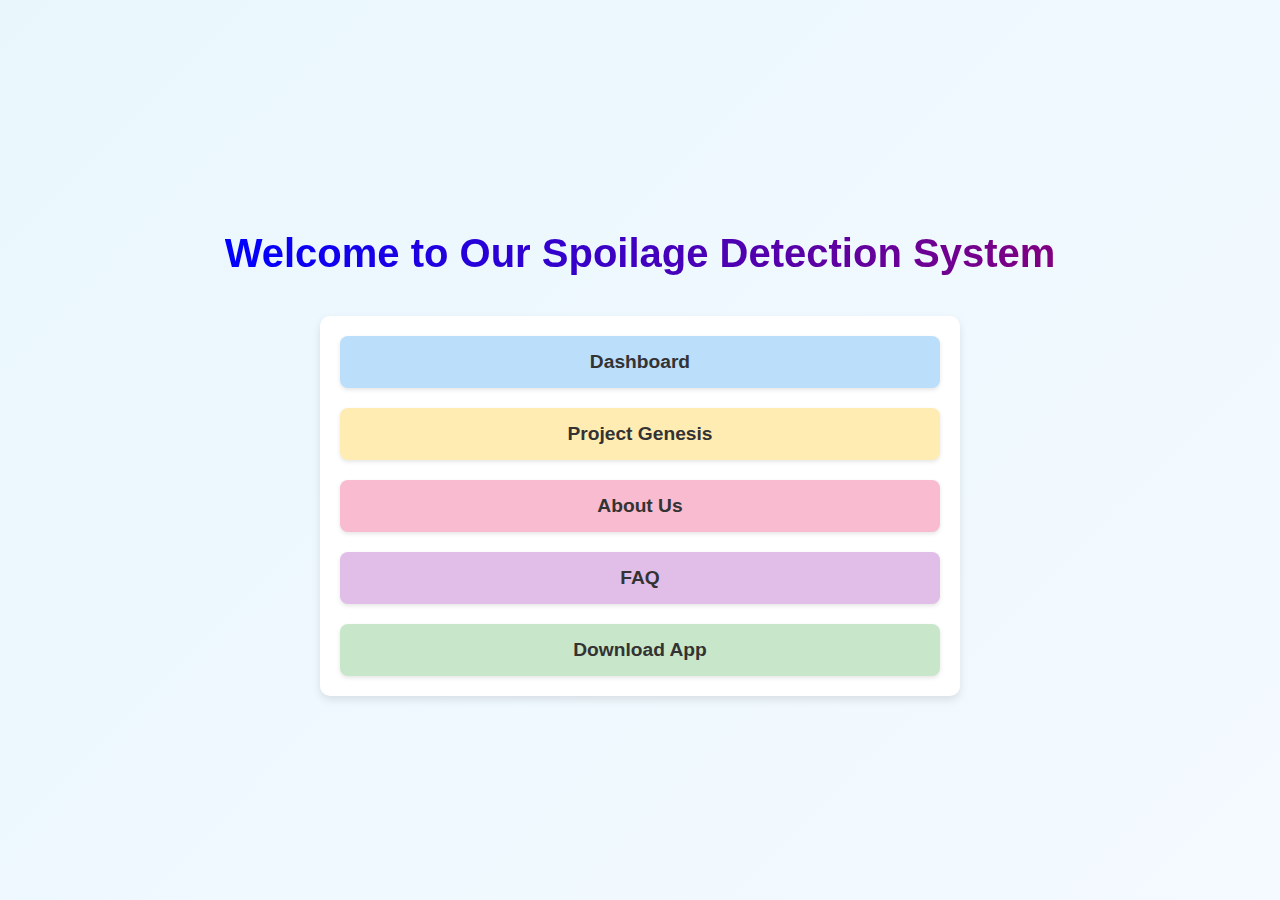
<file: index.html>
<!DOCTYPE html>
<html lang="en">
<head>
    <meta charset="UTF-8">
    <meta name="viewport" content="width=device-width, initial-scale=1.0">
    <title>Project Home</title>
    <link rel="stylesheet" href="style.css">
    <style>
        body {
            font-family: sans-serif;
            margin: 0;
            background: linear-gradient(135deg, #e9f7fd, #f4faff);
            display: flex;
            flex-direction: column; /* Stack elements vertically */
            min-height: 100vh;
        }

        main{
            flex-grow: 1;
            display: flex;
            flex-direction: column; /* Stack title and container */
            align-items: center; /* Center horizontally */
            justify-content: center;
            padding-top: 20px; /* Add some top padding to main */
        }
    </style>
</head>
<body>

    <main>
        <h1 class="welcome-title">Welcome to Our Spoilage Detection System</h1>
        <div class="options-container">
            <a href="dashboard.html" class="option dashboard-option">Dashboard</a>
            <a href="build.html" class="option build-option">Project Genesis</a>
            <a href="about.html" class="option about-option">About Us</a>
            <a href="faq.html" class="option faq-option">FAQ</a>
            <a href="download.html" class="option download-option">Download App</a>
        </div>
    </main>

</body>
</html>
</file>
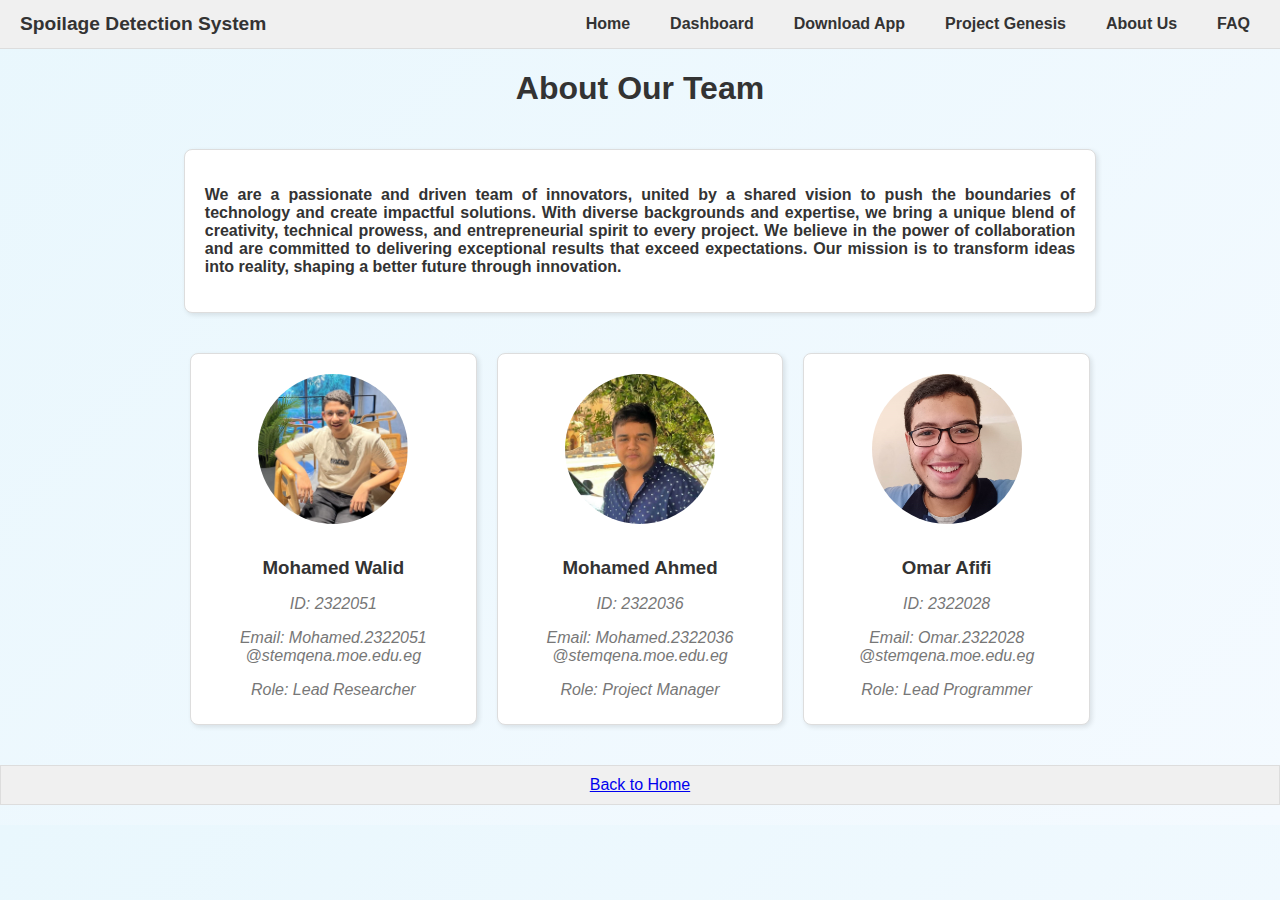
<file: about.html>
<!DOCTYPE html>
<html lang="en">
<head>
    <meta charset="UTF-8">
    <meta name="viewport" content="width=device-width, initial-scale=1.0">
    <title>About Us</title>
    <link rel="stylesheet" href="style.css">

    <style>
        @media (max-width: 768px){
            .team-container{
                flex-direction: column;
                align-items: center;
            }
            .team-member{
                width: 90%;
                margin-bottom: 20px;
            }
        }
        footer{
            text-align: center;
            margin-bottom: 20px;
        }
    </style>

</head>
<body>

    <nav>
        <div class="nav-left">Spoilage Detection System</div>
        <div class="menu-toggle" onclick="toggleMenu()">&#9776;</div>
        <div class="nav-right" id="navRight">
            <a href="index.html" class="nav-link">Home</a>
            <a href="dashboard.html" class="nav-link">Dashboard</a>
            <a href="download.html" class="nav-link">Download App</a>
            <a href="build.html" class="nav-link">Project Genesis</a>
            <a href="about.html" class="nav-link">About Us</a>
            <a href="faq.html" class="nav-link">FAQ</a>
        </div>
    </nav>

    <h1>About Our Team</h1>

    <section class="team-description">
        <p>We are a passionate and driven team of innovators, united by a shared vision to push the boundaries of technology and create impactful solutions. With diverse backgrounds and expertise, we bring a unique blend of creativity, technical prowess, and entrepreneurial spirit to every project. We believe in the power of collaboration and are committed to delivering exceptional results that exceed expectations. Our mission is to transform ideas into reality, shaping a better future through innovation.</p>
    </section>

    <div class="team-container">
        <div class="team-member">
            <img src="waleed.jpeg" alt="Team Member 1">
            <h3>Mohamed Walid</h3>
            <p class="id">ID: 2322051</p>
            <p class="email">Email: Mohamed.2322051 @stemqena.moe.edu.eg</p>
            <p class="role">Role: Lead Researcher</p>
        </div>

        <div class="team-member">
            <img src="sandoly.jpeg" alt="Team Member 2">
            <h3>Mohamed Ahmed</h3>
            <p class="id">ID: 2322036</p>
            <p class="email">Email: Mohamed.2322036 @stemqena.moe.edu.eg</p>
            <p class="role">Role: Project Manager</p>
        </div>

        <div class="team-member">
            <img src="omar.jpeg" alt="Team Member 3">
            <h3>Omar Afifi</h3>
            <p class="id">ID: 2322028</p>
            <p class="email">Email: Omar.2322028 @stemqena.moe.edu.eg</p>
            <p class="role">Role: Lead Programmer</p>
        </div>
    </div>
    <footer>
        <a href="index.html">Back to Home</a>
    </footer>

    <script>
        function toggleMenu() {
           const navRight = document.getElementById('navRight');
           navRight.classList.toggle('active');
       }
   </script>
</body>
</html>
</file>
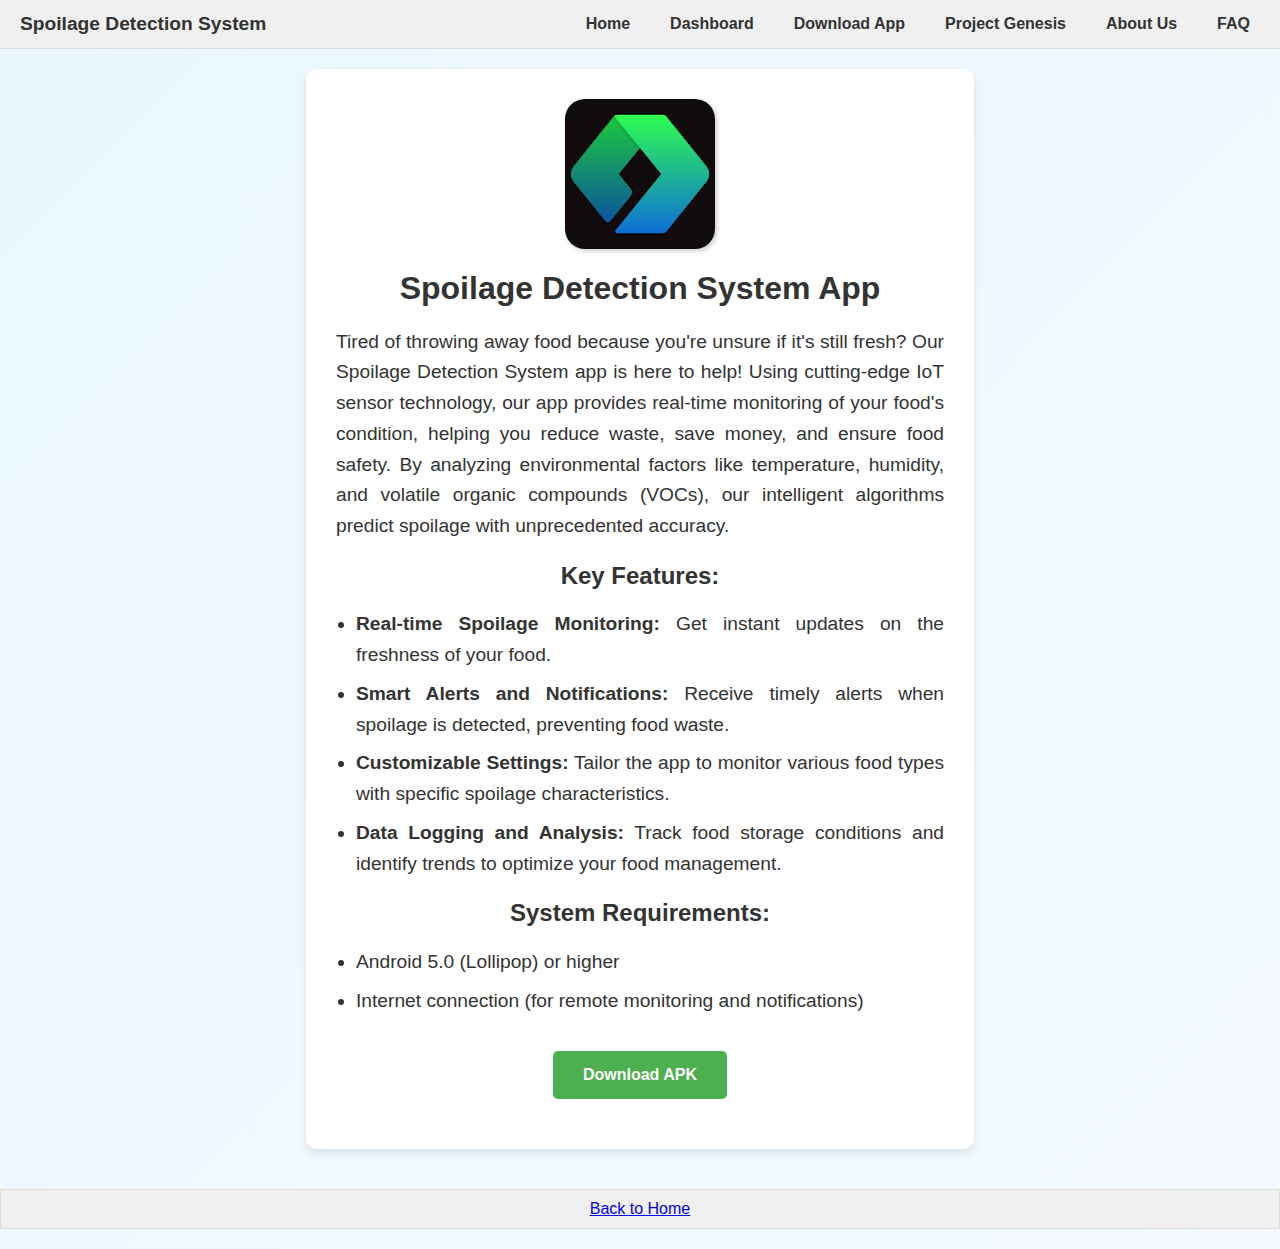
<file: download.html>
<!DOCTYPE html>
<html lang="en">
<head>
    <meta charset="UTF-8">
    <meta name="viewport" content="width=device-width, initial-scale=1.0">
    <title>Download App</title>
    <link rel="stylesheet" href="style.css">
    <style>
        body {
            font-family: sans-serif;
            margin: 0;
            background: linear-gradient(135deg, #e9f7fd, #f4faff);
            display: flex;
            flex-direction: column;
            min-height: 100vh;
        }

        main {
            flex-grow: 1;
            display: flex;
            flex-direction: column;
            align-items: center;
            justify-content: center;
            padding: 20px;
        }

        .download-button:hover {
            background-color: #45a049;
        }

        h1 {
            font-size: 2em;
            margin-bottom: 10px;
            text-align: center;
        }

        p, ul {
            font-size: 1.2em; /* Increased font size */
            line-height: 1.6; /* Improved line height for readability */
            margin-bottom: 15px;
            text-align: justify; /* Add this line to justify the text */
        }

        ul {
            padding-left: 20px;
        }

        li {
            margin-bottom: 8px;
        }
        footer{
            text-align: center;
            margin-bottom: 20px;
            padding: 10px 0;
        }
    </style>
</head>
<body>
    <nav>
        <div class="nav-left">Spoilage Detection System</div>
        <div class="menu-toggle" onclick="toggleMenu()">&#9776;</div>
        <div class="nav-right" id="navRight">
            <a href="index.html" class="nav-link">Home</a>
            <a href="dashboard.html" class="nav-link">Dashboard</a>
            <a href="download.html" class="nav-link">Download App</a>
            <a href="build.html" class="nav-link">Project Genesis</a>
            <a href="about.html" class="nav-link">About Us</a>
            <a href="faq.html" class="nav-link">FAQ</a>
        </div>
    </nav>
    <main>
        <div class="download-container">
            <img src="icon.png" alt="App Icon" class="app-icon">
            <h1>Spoilage Detection System App</h1>
            <p>Tired of throwing away food because you're unsure if it's still fresh? Our Spoilage Detection System app is here to help! Using cutting-edge IoT sensor technology, our app provides real-time monitoring of your food's condition, helping you reduce waste, save money, and ensure food safety. By analyzing environmental factors like temperature, humidity, and volatile organic compounds (VOCs), our intelligent algorithms predict spoilage with unprecedented accuracy.</p>

            <h2>Key Features:</h2>
            <ul>
                <li><strong>Real-time Spoilage Monitoring:</strong> Get instant updates on the freshness of your food.</li>
                <li><strong>Smart Alerts and Notifications:</strong> Receive timely alerts when spoilage is detected, preventing food waste.</li>
                <li><strong>Customizable Settings:</strong> Tailor the app to monitor various food types with specific spoilage characteristics.</li>
                <li><strong>Data Logging and Analysis:</strong> Track food storage conditions and identify trends to optimize your food management.</li>
            </ul>

            <h2>System Requirements:</h2>
            <ul>
                <li>Android 5.0 (Lollipop) or higher</li>
                <li>Internet connection (for remote monitoring and notifications)</li>
            </ul>

            <a href="Spoilage_Monitoring_System.apk" class="download-button" download="Spoilage_Monitoring_System.apk">Download APK</a>
        </div>
    </main>
    <footer>
        <a href="index.html" class="back-home">Back to Home</a>
    </footer>

    <script>
         function toggleMenu() {
            const navRight = document.getElementById('navRight');
            navRight.classList.toggle('active');
        }
    </script>
</body>
</html>
</file>
<file: style.css>
body {
        font-family: Arial, sans-serif;
        margin: 20px;
        background: linear-gradient(135deg, #e9f7fd, #f4faff);
        color: #333;
        display: flex;
        flex-direction: column;
        align-items: center;
    }

    h1 {
        text-align: center;
    }

    .loading-indicator {
        font-size: 1.5em;
        font-weight: bold;
        color: #007BFF;
        margin: 20px 0;
    }

    .dashboard {
        text-align: center;
        padding: 20px;
        width: 100%;
    }

    .section {
        width: 90%;
        max-width: 1200px;
        background-color: #f0f0f0;
        border-radius: 10px;
        padding: 20px;
        margin: 0 auto 30px; /* Center horizontally and add bottom margin */
        box-shadow: 0 4px 8px rgba(0, 0, 0, 0.1);
    }


    .section-title {
        font-size: 1.5rem;
        font-weight: bold;
        text-align: center;
        margin-bottom: 20px;
    }

    .parameters {
        display: flex;
        flex-wrap: wrap;
        justify-content: center;
        gap: 20px;
        margin-top: 20px;
    }

    .parameter-block {
        background: #ffffff;
        box-shadow: 0px 4px 8px rgba(0, 0, 0, 0.1);
        border-radius: 10px;
        padding: 20px;
        width: 200px;
        text-align: center;
        transition: transform 0.3s ease, box-shadow 0.3s ease;
    }

    .parameter-block:hover {
        transform: translateY(-10px);
        box-shadow: 0px 6px 12px rgba(0, 0, 0, 0.2);
    }

    .parameter-block h2 {
        font-size: 1.5em;
        margin: 10px 0;
    }

    .parameter-block .value {
        font-size: 1.2em;
        font-weight: bold;
        margin-bottom: 10px;
    }

    .parameter-block .status {
        font-size: 1em;
        font-weight: bold;
        color: #fff;
        padding: 5px 10px;
        border-radius: 5px;
        display: inline-block;
    }

    .parameter-block .status.normal {
        background-color: #28a745;
    }

    .parameter-block .status.dangerous {
        background-color: #dc3545;
    }

    #charts-container {
        display: flex;
        flex-wrap: wrap;
        justify-content: space-around;
        gap: 40px 20px; /* 40px vertical gap, 20px horizontal gap */
        min-height: 400px; /* Adjust this value as needed */

      }
      
      .chart-container {
        width: calc(50% - 40px);
        margin: 20px;
        box-sizing: border-box;
        border: 1px solid #ccc;
        padding: 10px;
        background-color: white;
        border-radius: 8px;
        min-height: 400px; /* Adjust this value as needed */
      }

    .chart-block {
        width: 90%;
        padding: 10px;
        background: #ffffff;
        border-radius: 10px;
        box-shadow: 0px 4px 8px rgba(0, 0, 0, 0.1);
        transition: transform 0.3s ease, box-shadow 0.3s ease;
        min-height: 400px; /* Adjust this value as needed */
    }

    .chart-block:hover {
        transform: translateY(-10px);
        box-shadow: 0px 6px 12px rgba(0, 0, 0, 0.2);
    }

    button {
        margin-top: 30px;
        padding: 12px 24px;
        background-color: #007BFF;
        color: #ffffff;
        border: none;
        border-radius: 25px;
        cursor: pointer;
        font-weight: bold;
        font-size: 1rem;
        box-shadow: 0px 4px 6px rgba(0, 0, 0, 0.1);
        transition: all 0.3s ease;
    }

    button:hover {
        background-color: #0056b3;
        box-shadow: 0px 6px 10px rgba(0, 0, 0, 0.15);
        transform: translateY(-2px);
    }

    button:active {
        background-color: #004080;
        transform: translateY(0);
        box-shadow: 0px 2px 4px rgba(0, 0, 0, 0.1);
    }

    #current-time {
        font-size: 24px; /* Larger text for better readability */
        color: #000000; /* White text for contrast */
        margin-top: 10px;
        font-family: 'Roboto', sans-serif; /* More modern font */
        text-align: center;
        background-color: #f0f0f0;
        padding: 10px 20px;
        border-radius: 12px; /* Rounded corners */
        box-shadow: 2px 2px 12px rgba(0, 0, 0, 0.1); /* Soft shadow for depth */
        transition: transform 0.3s ease, box-shadow 0.3s ease; /* Smooth transition */
        font-weight: bold;
    }

    #current-time:hover {
        transform: scale(1.05); /* Slightly enlarge the time on hover */
        box-shadow: 2px 2px 20px rgba(0, 0, 0, 0.2); /* Slightly darker shadow on hover */
    }

    #header h1 {
        font-size: 36px;
        font-family: 'Arial', sans-serif;
        font-weight: bold;
        text-align: center;
        color: #333; /* Darker color for the header */
    }

    .block-container {
        background-color: #f0f0f0;
        padding: 20px;
        border-radius: 10px;
        text-align: center;
        box-shadow: 0 4px 6px rgba(0, 0, 0, 0.1); /* Optional shadow */
        display: inline-block;
        margin-bottom: 10px;
        width: 50%; /* Make the block full width */
        margin-top: 20px; /* Add space above */
    }

    #dashboard-header h1 {
        margin: 0;
        font-size: 24px;
        align-items: center; /* Center-align the content */
    }

    footer {
        margin-top: 50px; /* Adjust the value as needed */
        text-align: center;
        padding: 10px 0; /* Add some padding to the footer itself */
    }
    
        /* Basic navbar styles */
        body {
            font-family: sans-serif;
            margin: 0;
        }

        nav {
            background-color: #f0f0f0;
            padding: 10px 20px;
            display: flex;
            justify-content: space-between;
            align-items: center;
            border-bottom: 1px solid #ddd;
            width: 100%;
            box-sizing: border-box;
            z-index: 100;
            position: sticky;
            top: 0;
        }

        .nav-left {
            font-weight: bold;
            font-size: 1.2em;
        }

        .nav-right {
            display: flex;
            gap: 20px;
        }

        .nav-link {
            text-decoration: none;
            color: #333;
            padding: 5px 10px;
            border-radius: 5px;
            font-weight: bold;
            transition: background-color 0.3s ease;
        }

        .nav-link:hover {
            background-color: #ddd;
        }

        /* Mobile styles */
        .menu-toggle {
            display: none;
            cursor: pointer;
            font-size: 1.5em;
            padding: 10px; /* Added some padding */
        }

        .nav-right.active {
            display: flex;
            flex-direction: column;
            align-items: center;
            width: 100%;
            position: absolute;
            top: 50px; /* Adjust if your navbar height is different */
            left: 0;
            background-color: #f0f0f0;
            border-top: 1px solid #ddd;
            box-shadow: 0 2px 4px rgba(0, 0, 0, 0.1); /* Added shadow */
        }

        .nav-right.active a {
            display: block;
            width: 100%;
            padding: 10px;
            text-align: center;
            box-sizing: border-box;
            border-bottom: 1px solid #ddd; /* Added separator lines */
            transition: background-color 0.3s ease;
        }
        .nav-right.active a:hover{
            background-color: #ddd;
        }

        @media (min-width: 769px) { /* Styles for desktop and larger */
            .chart-container {
                min-height: 400px; /* Increased height for desktop */
                margin: 40px 20px; /* Increased vertical margin for spacing */
                width: 95%;
                margin: 10px 0;
            }

        }

        @media (max-width: 768px) {
            .nav-right {
                display: none;
                flex-direction: column;
                position: absolute;
                top: 50px;
                left: 0;
                width: 100%;
                background-color: #f0f0f0;
                border-top: 1px solid #ddd;
            }

            .menu-toggle {
                display: block;
            }

            #charts-container {
                flex-direction: column;
                align-items: center;

              }
            
              .chart-container {
                width: 95%;
                margin: 10px 0;
                min-height: 250px; /* Adjust min-height for mobile */
              }
        }

        footer {
            text-align: center;
            margin-top: 20px;
            width: 100%;
            background-color: #f0f0f0;
            box-sizing: border-box;
            border: 1px solid #ddd;
        }

        .welcome-title {
            text-align: center;
            margin-bottom: 20px;
            font-size: 2.5em;
            background-image: linear-gradient(to right, blue, purple); /* Gradient from blue to purple */
            -webkit-background-clip: text; /* Clip background to text (WebKit browsers) */
            background-clip: text; /* Clip background to text (Standard) */
            -webkit-text-fill-color: transparent; /* Make text transparent (WebKit browsers) */
            color: transparent; /* Make text transparent (Standard) */
        }

        .options-container {
            display: grid;
            grid-template-columns: 1fr;
            gap: 20px;
            width: 80%;
            max-width: 600px;
            padding: 20px;
            background-color: #fff;
            border-radius: 10px;
            box-shadow: 0 4px 8px rgba(0, 0, 0, 0.1);
            margin: 20px auto; /* Center the container */
            align-self: center; /* Center vertically within available space */
            max-height: 500px; /* Set a maximum height */
        }

        .option {
            display: flex;
            justify-content: center;
            align-items: center;
            text-decoration: none;
            color: #333;
            font-weight: bold;
            font-size: 1.2em;
            border-radius: 8px;
            transition: transform 0.2s, box-shadow 0.2s;
            box-shadow: 0 2px 4px rgba(0, 0, 0, 0.1);
            overflow: hidden;
            padding: 15px;
        }

        .option:hover {
            transform: scale(1.05);
            box-shadow: 0 6px 10px rgba(0, 0, 0, 0.15);
        }

        .dashboard-option { background-color: #bbdefb; }
        .download-option { background-color: #c8e6c9; }
        .build-option { background-color: #ffecb3; }
        .about-option { background-color: #f8bbd0; }
        .faq-option { background-color: #e1bee7; }

        .team-description{
            width: 68%;
            margin: 20px auto;
            padding: 20px;
            border: 1px solid #ddd;
            border-radius: 8px;
            box-shadow: 2px 2px 5px rgba(0, 0, 0, 0.1);
            background-color: white;
            text-align: justify;
            font-weight: bold
        }

        .team-container {
            display: flex;
            justify-content: center; /* Center horizontally */
            gap: 20px;
            width: 80%;
            max-width: 900px;
            margin: 20px auto; /* Center the container */
        }

        .team-member {
            text-align: center; /* Center content within each member */
            border: 1px solid #ddd;
            border-radius: 8px;
            padding: 20px;
            box-shadow: 2px 2px 5px rgba(0, 0, 0, 0.1);
            background-color: white;
            flex: 1; /* Distribute space equally */
        }

        .team-member img {
            width: 150px; /* Adjust image size as needed */
            height: 150px;
            border-radius: 50%; /* Make images circular */
            object-fit: cover; /* Prevent image distortion */
            margin-bottom: 10px;
        }

        .team-member h3 {
            margin-bottom: 5px;
        }

        .team-member .id,
        .team-member .email,
        .team-member .role {
            font-style: italic;
            margin-bottom: 5px;
            color: #777;
        }
        .member-description{
            text-align: justify;
        }

        .process-section {
            width: 90%;
            max-width: 1200px;
            background-color: #f0f0f0;
            border-radius: 10px;
            padding: 20px;
            margin: 20px 0; /* Consistent top/bottom margins */
            box-shadow: 0 4px 8px rgba(0, 0, 0, 0.1);
            box-sizing: border-box;
        }

        @media (max-width: 768px) {
            .process-section {
            padding: 0px;
            }
        }

        .process-section h2 {
            text-align: center; /* Center the headings */
            margin-bottom: 10px;
            color: #333;
        }
        .process-section p {
            text-align: center;
        }

        .media-gallery {
            display: grid; /* Use Grid for better control */
            grid-template-columns: repeat(auto-fit, minmax(300px, 1fr)); /* Responsive columns */
            gap: 20px;
            justify-items: center; /* Center items within grid cells */
            padding: 20px;
        }

        .media-gallery img,
        .media-gallery video {
            max-width: 100%; /* Images/videos fill grid cell */
            height: auto;
            border-radius: 5px;
            box-shadow: 2px 2px 5px rgba(0, 0, 0, 0.1);
            display: block; /* Prevents small gap at bottom of images */
            object-fit: contain; /* Ensures the image fits without stretching */
        }

        .download-container {
            background-color: white;
            padding: 30px;
            border-radius: 10px;
            box-shadow: 0 4px 8px rgba(0, 0, 0, 0.1);
            width: 80%;
            max-width: 700px; /* Increased max-width */
            text-align: center; /* Center the content (including the button) */
        }

        .app-icon {
            width: 150px;
            height: 150px;
            border-radius: 20px;
            margin: 0 auto 20px; /* Center the icon */
            object-fit: contain;
            box-shadow: 2px 2px 5px rgba(0, 0, 0, 0.2);
            display: block; /* Prevents small vertical gap */
        }

        .download-button {
            display: inline-block;
            padding: 15px 30px;
            background-color: #4CAF50;
            color: white;
            text-decoration: none;
            border-radius: 5px;
            font-weight: bold;
            transition: background-color 0.3s ease;
            margin: 20px auto; /* Center the button */
        }
</file>
